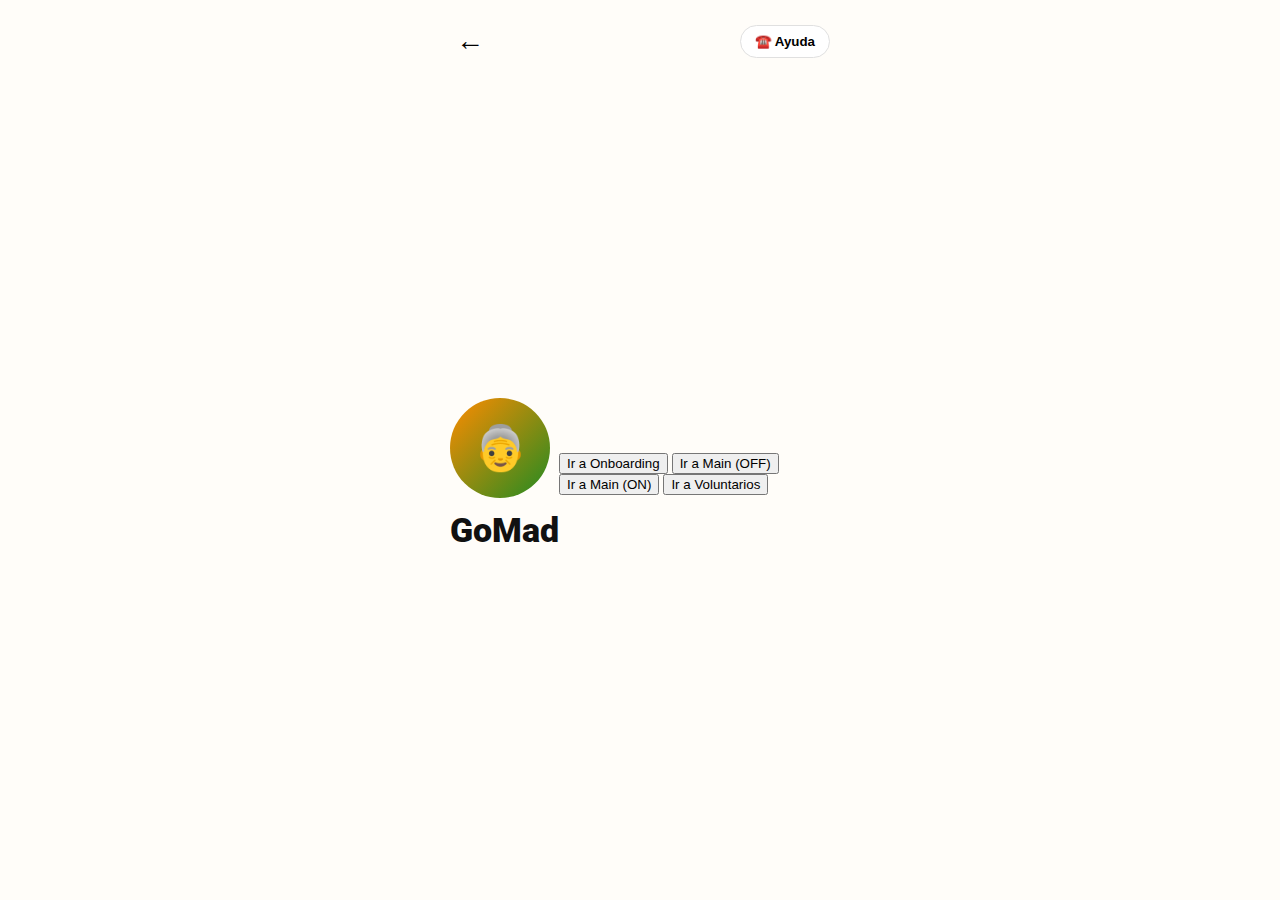
<file: Design/mockup.html>
<!doctype html>
<html lang="es">
<head>
  <meta charset="utf-8" />
  <meta name="viewport" content="width=device-width,initial-scale=1" />
  <title>GoMad — Mockup (Onboarding / Main / Voluntarios)</title>
  <link href="https://fonts.googleapis.com/css2?family=Roboto:wght@400;700;900&display=swap" rel="stylesheet">
  <link rel="stylesheet" href="style.css">
</head>
<body>
  <div class="frame">
    <nav class="topbar">
      <button class="back" aria-label="Volver">←</button>
      <button class="help">☎️ Ayuda</button>
    </nav>

    <!-- Splash / Loading (2-3s in real app) -->
    <section id="splash" class="screen center-screen">
      <div class="logo-wrap">
        <div class="logo-illustration">👵</div>
        <h1 class="brand">GoMad</h1>
      </div>
      <div class="controls">
        <button onclick="show('onboarding')">Ir a Onboarding</button>
        <button onclick="show('main-off')">Ir a Main (OFF)</button>
        <button onclick="show('main-on')">Ir a Main (ON)</button>
        <button onclick="show('volunteer')">Ir a Voluntarios</button>
      </div>
    </section>

    <!-- Onboarding: aparece solo la primera vez -->
    <section id="onboarding" class="screen">
      <div class="center-col">
        <div class="logo-illustration big">👵</div>
        <h1 class="title">¡Bienvenido a GoMad!</h1>
        <p class="subtitle">Introduce tus datos para empezar:</p>

        <form class="form" onsubmit="completeOnboarding(event)">
          <label class="field">
            <span class="field-icon">☎️</span>
            <input inputmode="tel" placeholder="+34  Tu teléfono" aria-label="Tu teléfono" required>
          </label>

          <label class="field">
            <span class="field-icon">📍</span>
            <input inputmode="numeric" placeholder="Código postal" aria-label="Código postal" required>
          </label>

          <label class="field">
            <span class="field-icon">🏠</span>
            <input placeholder="Calle de la vivienda" aria-label="Calle de la vivienda" required>
          </label>

          <div class="perm">
            <div class="perm-left">🎤</div>
            <div class="perm-right">
              <div class="perm-title">Permitir micrófono</div>
              <div class="perm-desc">Necesitamos acceder al micrófono para que puedas pedir cómodamente por voz.</div>
            </div>
            <div class="perm-action">
              <button type="button" class="btn-orange" onclick="requestMic(true)">Permitir</button>
            </div>
          </div>

          <button class="btn-continue" type="submit">Continuar</button>
        </form>

      </div>
    </section>

    <!-- Main OFF (always after onboarding) -->
    <section id="main-off" class="screen">
      <div class="center-col">
        <div class="logo-illustration big">👵</div>
        <h1 class="title big-title">GoMad</h1>
        <p class="subtitle">Pulsa para hablar</p>

        <button id="micBig" class="mic-big off" aria-pressed="false" onclick="toggleMic()">
          <div class="mic-icon">🎤</div>
          <div class="mic-label">MICRÓFONO APAGADO</div>
        </button>

        <p class="hint">Mantén presionado o pulsa una vez para cambiar.</p>

        <button class="phone-pill">☎️ Llamar</button>
      </div>
    </section>

    <!-- Main ON -->
    <section id="main-on" class="screen">
      <div class="center-col">
        <div class="logo-illustration big">👵</div>
        <h1 class="title big-title">GoMad</h1>
        <p class="subtitle">Di lo que necesitas en voz alta</p>

        <button id="micBigOn" class="mic-big on" aria-pressed="true" onclick="toggleMic()">
          <div class="mic-icon">🎤📢</div>
          <div class="mic-label">MICRÓFONO ENCENDIDO</div>
        </button>

        <p class="hint">Habla ahora: la app grabará tu mensaje de voz.</p>

        <button class="phone-pill">☎️ Llamar</button>
      </div>
    </section>

    <!-- Voluntarios -->
    <section id="volunteer" class="screen">
      <div class="center-col">
        <div class="logo-illustration big">👵</div>
        <h1 class="vol-title">Pantalla para los voluntarios</h1>
        <p class="vol-desc">Interfaz simple para recibir audios y llamadas.</p>

        <button class="btn-accept">Recibir llamada/audio</button>
        <button class="phone-pill">☎️ Llamar</button>
      </div>
    </section>

  </div>

  <script>
    // simple navigation for mockup
    function show(id){
      document.querySelectorAll('.screen').forEach(s=>s.style.display='none');
      document.getElementById(id).style.display='flex';
    }

    // initial: show splash
    show('splash');

    function completeOnboarding(e){
      e.preventDefault();
      // in real app store locally and never show onboarding again
      show('main-off');
    }

    async function requestMic(simulate){
      try{
        await navigator.mediaDevices.getUserMedia({audio:true});
        alert('Micrófono permitido (simulado).');
      }catch(e){
        alert('Permiso no concedido.');
      }
    }

    // Toggle big mic between off/on
    let micOn = false;
    function toggleMic(){
      micOn = !micOn;
      if(micOn){ show('main-on'); } else { show('main-off'); }
    }
  </script>
</body>
</html>
</file>
<file: Design/style.css>
:root{
  --green:#228B22;
  --green-on:#34C759;
  --orange:#FF8C00;
  --red:#FF3B30;
  --bg:#FFFDF9;
  --text:#111111;
}
*{box-sizing:border-box}
html,body{height:100%;margin:0;font-family:Roboto,system-ui,-apple-system,'Segoe UI',sans-serif;background:var(--bg);color:var(--text)}
.frame{max-width:420px;margin:0 auto;padding:20px;min-height:100vh;display:flex;flex-direction:column}
.topbar{display:flex;justify-content:space-between;align-items:center;padding:4px 0}
.back{font-size:28px;background:transparent;border:none}
.help{background:#fff;border:1px solid #E0E0E0;padding:8px 14px;border-radius:28px;font-weight:700}
.screen{display:none;flex:1;align-items:flex-start;justify-content:flex-start;padding-top:6px}
.center-screen{justify-content:center;align-items:center}
.center-col{display:flex;flex-direction:column;align-items:center;gap:24px;padding:12px}
.logo-illustration{font-size:44px;width:100px;height:100px;display:flex;align-items:center;justify-content:center;border-radius:50%;background:linear-gradient(135deg,var(--orange),var(--green));color:#fff}
.logo-illustration.big{width:140px;height:140px;font-size:64px}
.brand{font-weight:900;font-size:34px;margin:12px 0 0}
.title{font-size:28px;font-weight:900;margin:6px 0}
.big-title{font-size:40px}
.subtitle{font-size:20px;margin:0;color:#333}
.form{width:100%;display:flex;flex-direction:column;gap:18px;align-items:stretch}
.field{display:flex;align-items:center;gap:12px;background:#fff;border:2px solid #E0E0E0;border-radius:14px;padding:12px}
.field input{border:0;outline:none;font-size:20px;flex:1}
.field-icon{font-size:28px;color:var(--green)}
.perm{display:flex;align-items:center;gap:12px;background:#fff;border:1px solid #E0E0E0;border-radius:16px;padding:12px}
.perm-left{font-size:48px}
.perm-title{font-weight:900;font-size:20px}
.perm-desc{font-size:18px;color:#333}
.btn-orange{background:var(--orange);color:#fff;border:none;padding:12px 18px;border-radius:14px;font-weight:900;font-size:18px}
.btn-continue{background:var(--green);color:#fff;border:none;padding:20px;border-radius:36px;font-weight:900;font-size:24px;width:100%}
.mic-big{display:flex;flex-direction:column;align-items:center;justify-content:center;gap:8px;border-radius:50%;width:180px;height:180px;border:none;font-weight:900;color:#fff;box-shadow:0 8px 18px rgba(0,0,0,0.12)}
.mic-big.off{background:var(--red)}
.mic-big.on{background:var(--green-on)}
.mic-icon{font-size:48px}
.mic-label{font-size:22px}
.hint{font-size:18px;color:#444}
.phone-pill{background:#fff;border:2px solid #E0E0E0;padding:12px 18px;border-radius:32px;font-weight:900}
.btn-accept{background:#0B5ED7;color:#fff;padding:18px;border-radius:16px;font-size:20px;border:none}

/* responsive small */
@media(max-width:380px){.mic-big{width:150px;height:150px}.logo-illustration.big{width:110px;height:110px}}
</file>
